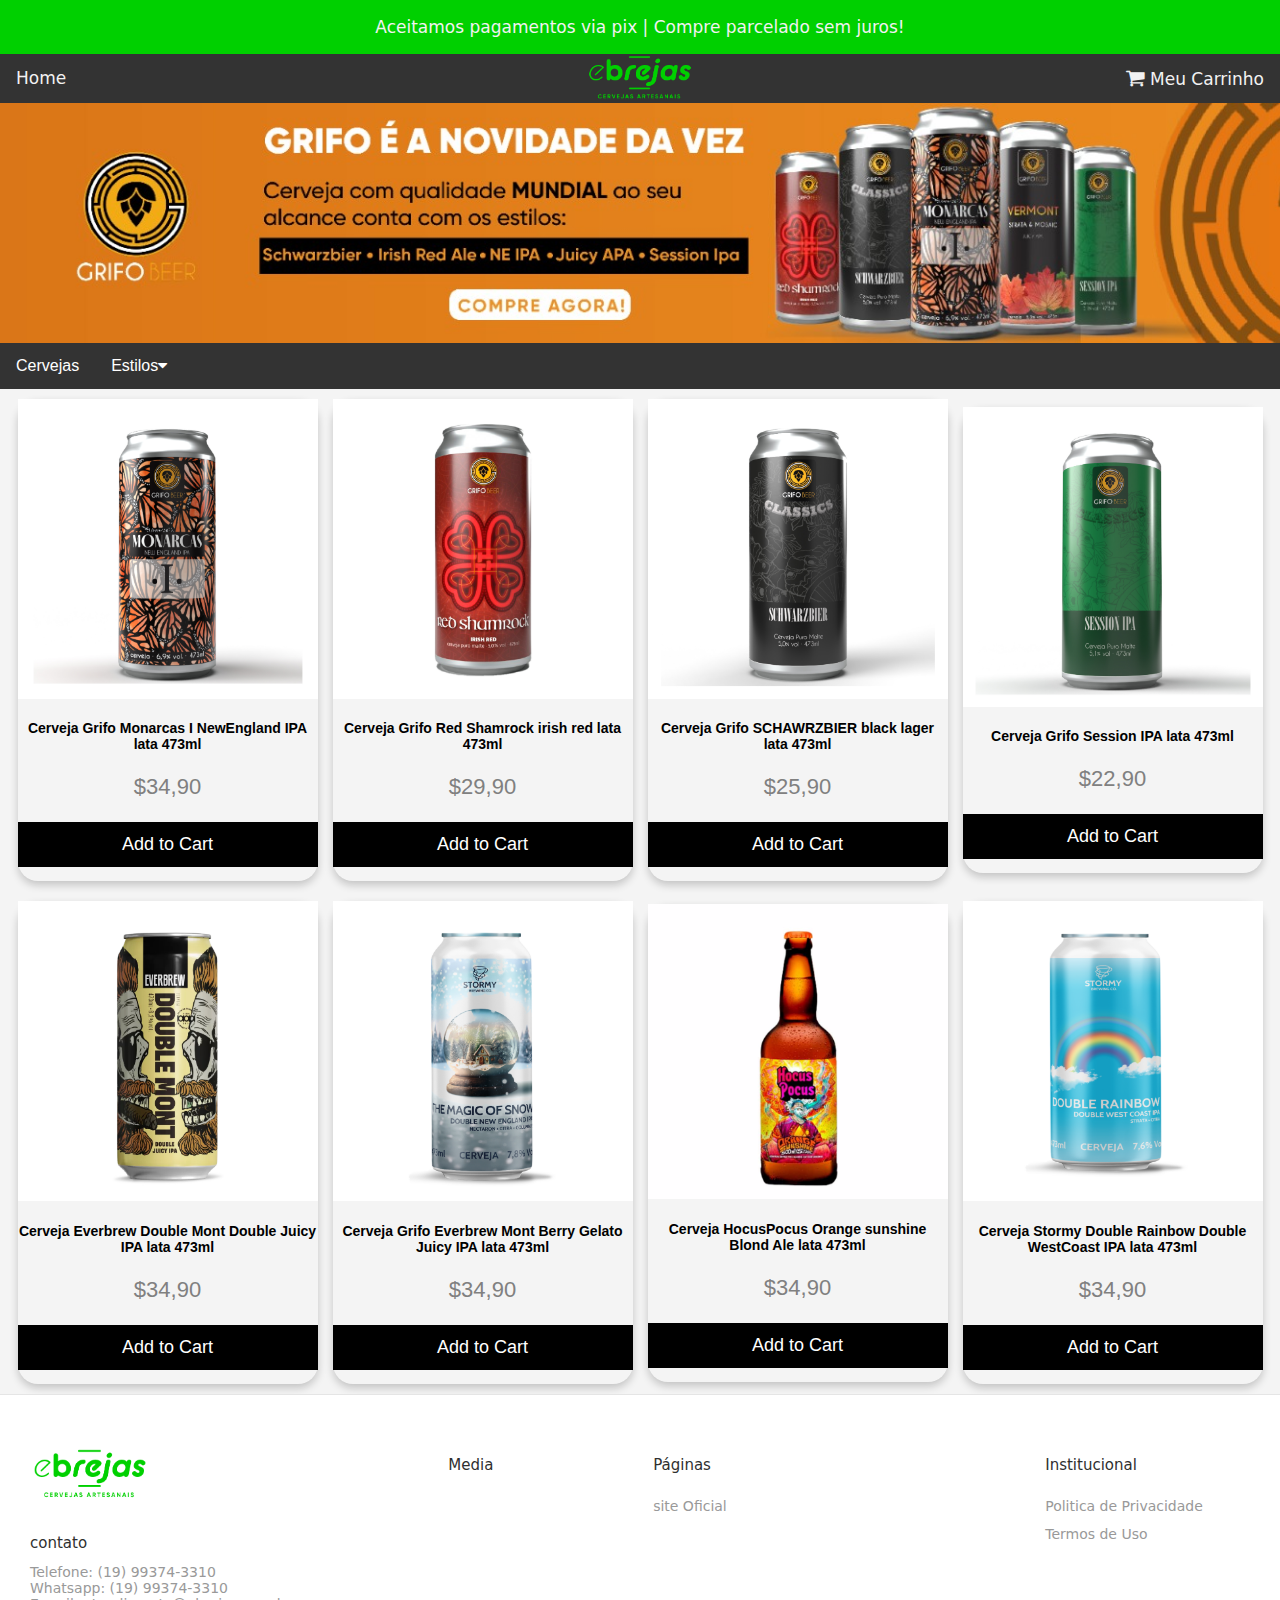
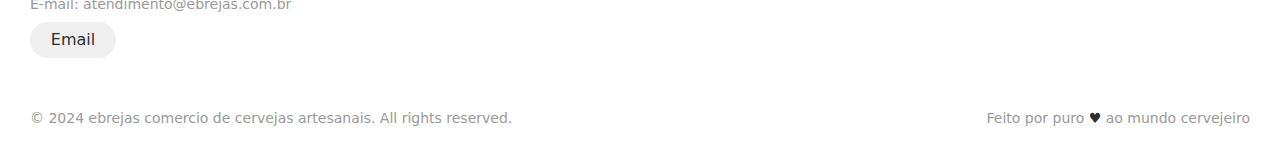
<file: index.html>
<!DOCTYPE html>
<html>
    <head>
        <meta charset="utf-8">
        <meta name="viewport" content="width=device-width">
        <title>ebrejas</title>
    
        <meta name="author" content="Guilherme Iha">
        <meta name="description" content="this is the main page of ebrejas ecommerce.">
        <link rel="Shortcut Icon" href="images/Logo-02.png" />
        <link rel="stylesheet" href="https://cdnjs.cloudflare.com/ajax/libs/font-awesome/4.7.0/css/font-awesome.min.css">
        <link href="estilos/estilo.css" rel="stylesheet" />
        <script src="scripts/main.js" defer></script>
    </head>

    <body>
        <div class="bannerSuperior">
            <p>Aceitamos pagamentos via pix | Compre parcelado sem juros!</h3>
        </div>

        <div class="topnav">
            <a href="../ebrejas/index.html">Home</a>
            <a href="pages/checkout.html" class="split"><i class="fa fa-shopping-cart"style="font-size:20px"></i>   Meu Carrinho</a>
            <a href="../ebrejas/index.html"><img class="navlogo" src="images/Logo_Prancheta.png" alt="logo navbar" ></a>
        </div>

          <div class="fullbanner">
            <img class="imgbanner" src="images/full-banner-grifo.jpg" alt="fullbanner-grifo" >
          </div>
          <div class="navbar">
            <a href="../ebrejas/index.html">Cervejas</a>
            
            <div class="dropdown">
              <button class="dropbtn">Estilos<i class="fa fa-caret-down"></i>
              </button>
              <div class="dropdown-content">
                <a href="../ebrejas/pages/IPA.html">IPA</a>
                <a href="../ebrejas/pages/Neipa.html">NewEngland IPA</a>
                <!-- <a href="#pilsen">Pilsen</a> -->
              </div>
              
            </div>
            <!-- <a href="../ebrejas/pages/CostTable.html">tabela de preços</a>
            <a href="../ebrejas/pages/Local.html">Local</a>
            <a href="../ebrejas/pages/ColoringPage.html">Color and images</a> -->

        </div>
        <div id="container">
            <div class="card">
                <img src="images/Grifo_MONARCAS -NEIPA.jpg" alt="Grifo Monarca NeIPA" style="width:100%">
                <h4>Cerveja Grifo Monarcas I NewEngland IPA lata 473ml</h4>
                <p class="price">$34,90</p>
                <p><button>Add to Cart</button></p>
            </div>
            <div class="card">
                <img src="images/Grifo_REDSHAMROCK-irish-RED.jpg" alt="Grifo Monarca NeIPA" style="width:100%">
                <h4>Cerveja Grifo Red Shamrock irish red lata 473ml</h4>
                <p class="price">$29,90</p>
                <p><button>Add to Cart</button></p>
            </div>
            <div class="card">
                <img src="images/Grifo_SCHAWRZBIER-black.jpg" alt="Grifo Monarca NeIPA" style="width:100%">
                <h4>Cerveja Grifo SCHAWRZBIER black lager lata 473ml</h4>
                <p class="price">$25,90</p>
                <p><button>Add to Cart</button></p>
            </div>
            <div class="card">
                <img src="images/Grifo_SESSION IPA.jpg" alt="Grifo Monarca NeIPA" style="width:100%">
                <h4>Cerveja Grifo Session IPA lata 473ml</h4>
                <p class="price">$22,90</p>
                <p><button>Add to Cart</button></p>
            </div>
        </div>
        <div id="container">
            <div class="card">
                <img src="images/Everbrew Double Mont Juicy Ipa.jpg" alt="Grifo Monarca NeIPA" style="width:100%">
                <h4>Cerveja Everbrew Double Mont Double Juicy IPA lata 473ml</h4>
                <p class="price">$34,90</p>
                <p><button>Add to Cart</button></p>
            </div>
            <div class="card">
                <img src="images/Cerveja-Stormy-The-Magic-of-the-snow.jpg" alt="Grifo Monarca NeIPA" style="width:100%">
                <h4>Cerveja Grifo Everbrew Mont Berry Gelato Juicy IPA lata 473ml</h4>
                <p class="price">$34,90</p>
                <p><button>Add to Cart</button></p>
            </div>
            <div class="card">
                <img src="images/Cerveja-HocusPocus-Orange-Sunshine-Blonde-Ale-Garrafa-500ml.png" alt="Grifo Monarca NeIPA" style="width:100%">
                <h4>Cerveja HocusPocus Orange sunshine Blond Ale lata 473ml</h4>
                <p class="price">$34,90</p>
                <p><button>Add to Cart</button></p>
            </div>
            <div class="card">
                <img src="images/Cervejaria-Stormy-Double-Raindow-Double-West-Coast-IPA-Lata-473ml.png" alt="Grifo Monarca NeIPA" style="width:100%">
                <h4>Cerveja Stormy Double Rainbow Double WestCoast IPA lata 473ml</h4>
                <p class="price">$34,90</p>
                <p><button>Add to Cart</button></p>
            </div>
            
        </div>

        <footer class="footer">
            <div class="footer__addr">
              <h1 class="footer__logo"><img class="navlogo" src="images/Logo_Prancheta.png" alt="logo navbar" style="width:30%;" ></h1>
                  
              <h2>contato</h2>
              
              <address>
                Telefone: (19) 99374-3310<br>
                Whatsapp: (19) 99374-3310<br>
                E-mail: atendimento@ebrejas.com.br<br>
                    
                <a class="footer__btn" href="mailto:example@gmail.com">Email</a>
              </address>
            </div>
            
            <ul class="footer__nav">
              <li class="nav__item">
                <h2 class="nav__title">Media</h2>
          
              </li>
              
              <li class="nav__item nav__item--extra">
                <h2 class="nav__title">Páginas</h2>
                
                <ul class="nav__ul nav__ul--extra">
                  <li>
                    <a href="https://www.ebrejas.com.br/">site Oficial</a>
                  </li>
                </ul>
              </li>
              
              <li class="nav__item">
                <h2 class="nav__title">Institucional</h2>
                
                <ul class="nav__ul">
                  <li>
                    <a href="#">Politica de Privacidade</a>
                  </li>
                  
                  <li>
                    <a href="#">Termos de Uso</a>
                  </li>
                </ul>
              </li>
            </ul>
            
            <div class="legal">
              <p>&copy; 2024 ebrejas comercio de cervejas artesanais. All rights reserved.</p>
              
              <div class="legal__links">
                <span>Feito por puro <span class="heart">♥</span> ao mundo cervejeiro</span>
              </div>
            </div>
          </footer>
          
    </body>
    
</html>
</file>
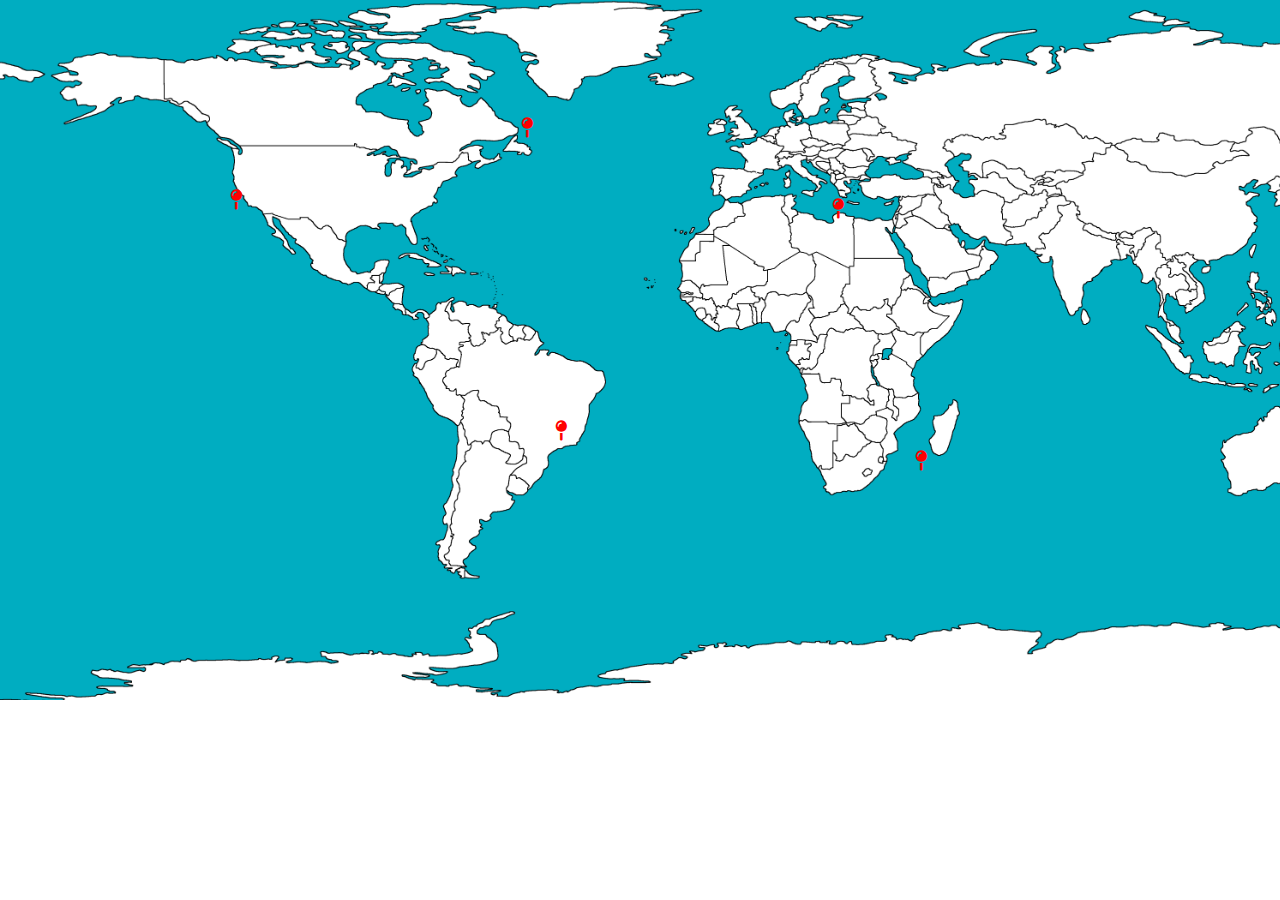
<file: map.html>
<!DOCTYPE html>
<html>

<head>
  <title>Mapa Mundi Redes</title>
    <meta charset="utf-8">
    <link rel="stylesheet" href="https://cdn.jsdelivr.net/npm/bootstrap-icons@1.11.3/font/bootstrap-icons.min.css">
    <link rel="stylesheet" href="https://cdnjs.cloudflare.com/ajax/libs/font-awesome/6.5.2/css/all.min.css"/>
    <link rel="stylesheet" href="styles/styles.css" >
    
</head>

<body>
  <div class="our-map">

    <!-- primeira localização -->
    <div class="address-first">
      <div class="tooltip-col">
        <i class="fa-solid fa-map-pin" style="color: #ff0000;"></i>
        <span class="tooltiptext3">
          <div class="address-text">
            <p><span>ebrejas São Paulo DataBase and Server</span></p>
            <p><i class="bi bi-database" ></i><i class="bi bi-pc"></i>Database and Server</p>
            <p>ip - 192.168.0.101</p>
            <p>submasc - 255.255.255.0</p>
            <hr>
            <p><i class="fa fa-map-marker" aria-hidden="true"></i> São Paulo - SP, Brazil</p>
            <p><i class="fa fa-phone" aria-hidden="true"></i>  +55 19 99999-8888</p>
            <p><i class="fa fa-envelope" aria-hidden="true"></i> atendimento@ebrejas.com.br</p></div>
          </div>
        </span>
      </div>
    </div>

    <!-- segunda localização -->
    <div class="address-second">
      <div class="tooltip-col">
        <i class="fa-solid fa-map-pin" style="color: #ff0000;"></i>
        <span class="tooltiptext3">
          <div class="address-text">
            <p><span>ebrejas Dallas DataBase and Server</span></p>
            <p><i class="bi bi-database" ></i><i class="bi bi-pc"></i>Database and Server</p>
            <p>ip - 192.168.0.104</p>
            <p>submasc - 255.255.255.0</p>
            <hr>
            <p><i class="fa fa-map-marker" aria-hidden="true"></i> Dallas - TX, USA</p>
            <p><i class="fa fa-phone" aria-hidden="true"></i>  +1 469 98877-66554</p>
            <p><i class="fa fa-envelope" aria-hidden="true"></i> service@ebrejas.com</p></div>
          </div>
        </span>
      </div>
    </div>

    <!-- terceira localização -->
    <div class="address-third">
      <div class="tooltip-col">
        <i class="fa-solid fa-map-pin" style="color: #ff0000;"></i>
        <span class="tooltiptext3">
          <div class="address-text">
            <p><span>ebrejas Frankfurt Server</span></p>
            <p><i class="bi bi-pc"></i>Server</p>
            <p>ip - 192.168.0.110</p>
            <p>submasc - 255.255.255.0</p>
            <hr>
            <p><i class="fa fa-map-marker" aria-hidden="true"></i> Dallas - TX, USA</p>
            <p><i class="fa fa-phone" aria-hidden="true"></i>  +49 69 5555-6666</p>
            <p><i class="fa fa-envelope" aria-hidden="true"></i>   service@ebrejas.de</p></div>
          </div>
        </span>
      </div>
    </div>

    <!-- quarta localização -->
    <div class="address-fourth  ">
      <div class="tooltip-col">
        <i class="fa-solid fa-map-pin" style="color: #ff0000;"></i>
        <span class="tooltiptext3">
          <div class="address-text">
            <p><span>ebrejas Xangai DataBase</span></p>
            <p><i class="bi bi-pc"></i>Server</p>
            <p>ip - 192.168.0.115</p>
            <p>submasc - 255.255.255.0</p>
            <hr>
            <p><i class="fa fa-map-marker" aria-hidden="true"></i> Xangai, China</p>
            <p><i class="fa fa-phone" aria-hidden="true"></i>  +86 21 2222-3333</p>
            <p><i class="fa fa-envelope" aria-hidden="true"></i>   service@ebrejas.cn</p></div>
          </div>
        </span>
      </div>
    </div>

    <!-- quinta localização -->
    <div class="address-fifth">
      <div class="tooltip-col">
        <i class="fa-solid fa-map-pin" style="color: #ff0000;"></i>
        <span class="tooltiptext3">
          <div class="address-text">
            <p><span>ebrejas Sydney Server</span></p>
            <p><i class="bi bi-pc"></i>Server</p>
            <p>ip - 192.168.0.118</p>
            <p>submasc - 255.255.255.0</p>
            <hr>
            <p><i class="fa fa-map-marker" aria-hidden="true"></i> Sydney , Australia</p>
            <p><i class="fa fa-phone" aria-hidden="true"></i>  +61 2 5555-6666</p>
            <p><i class="fa fa-envelope" aria-hidden="true"></i>   service@ebrejas.au</p></div>
          </div>
        </span>
      </div>
    </div>



</body>
 

</html>
</file>
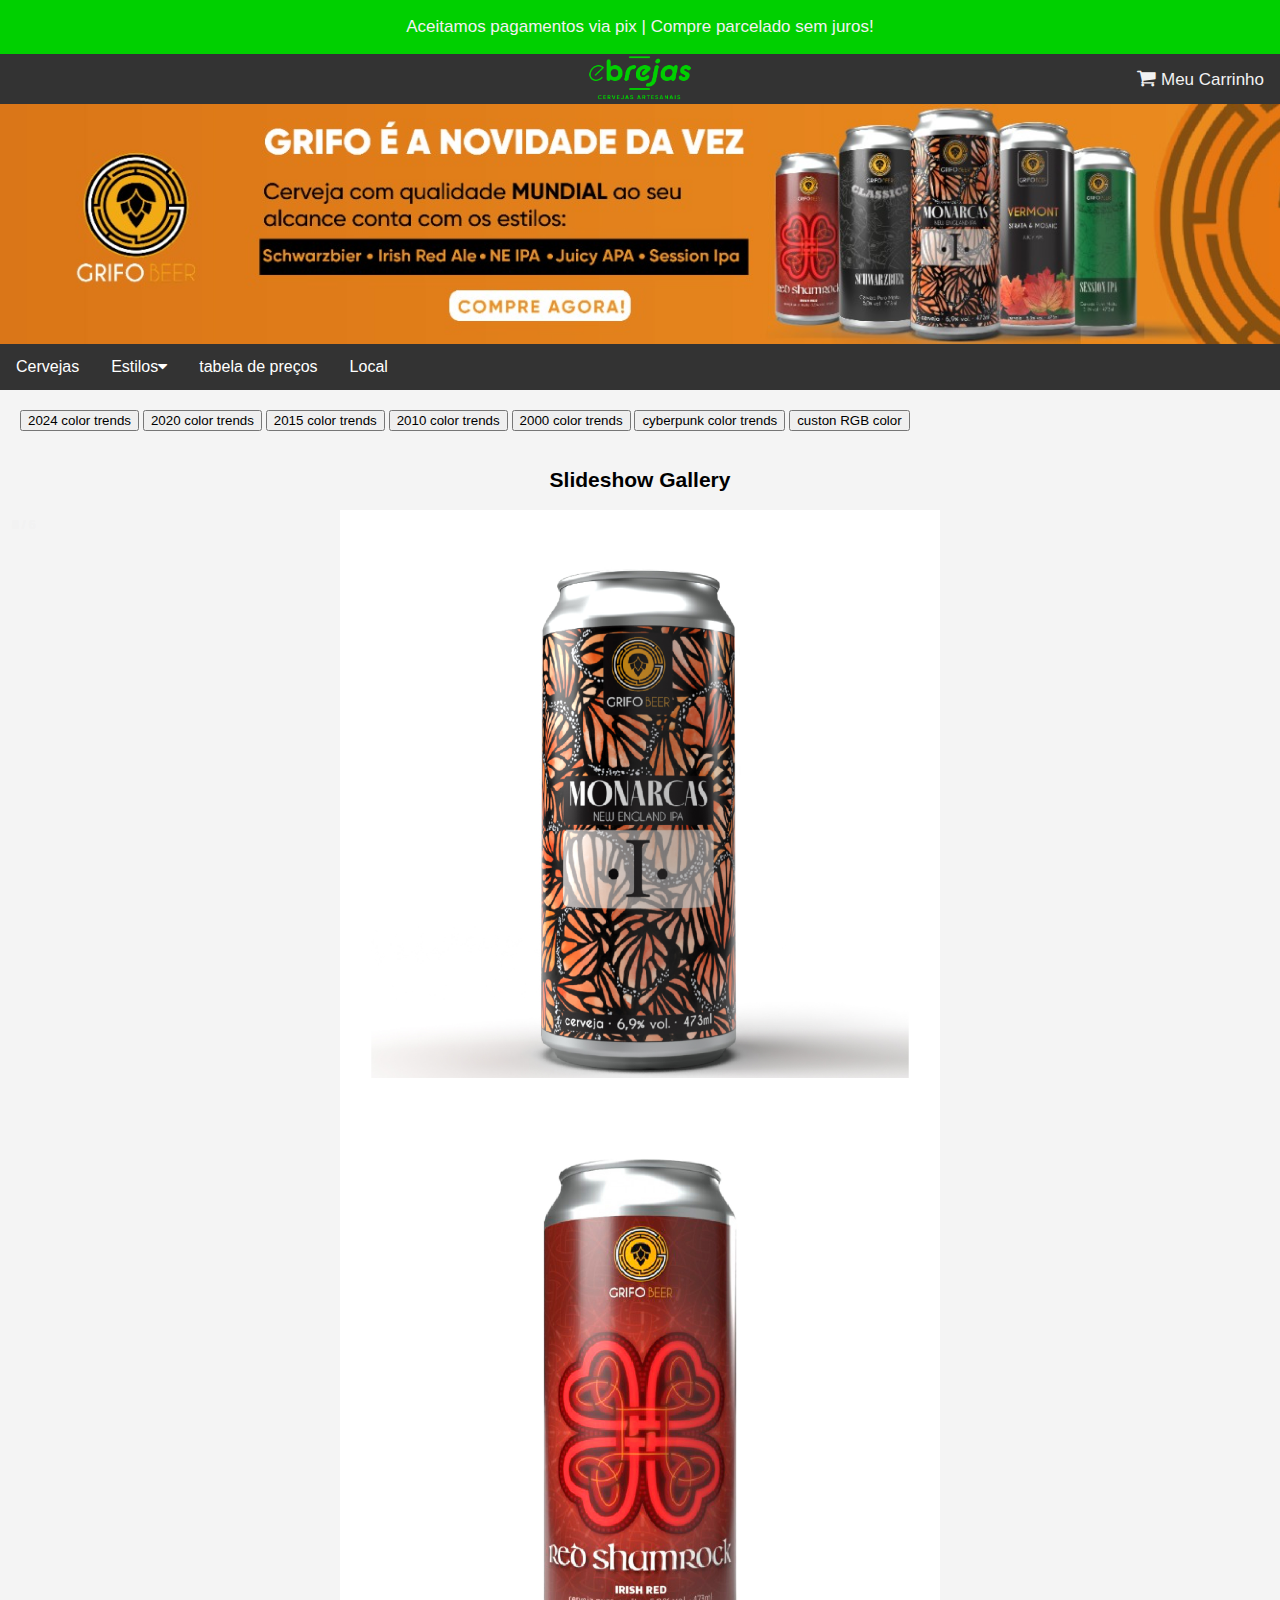
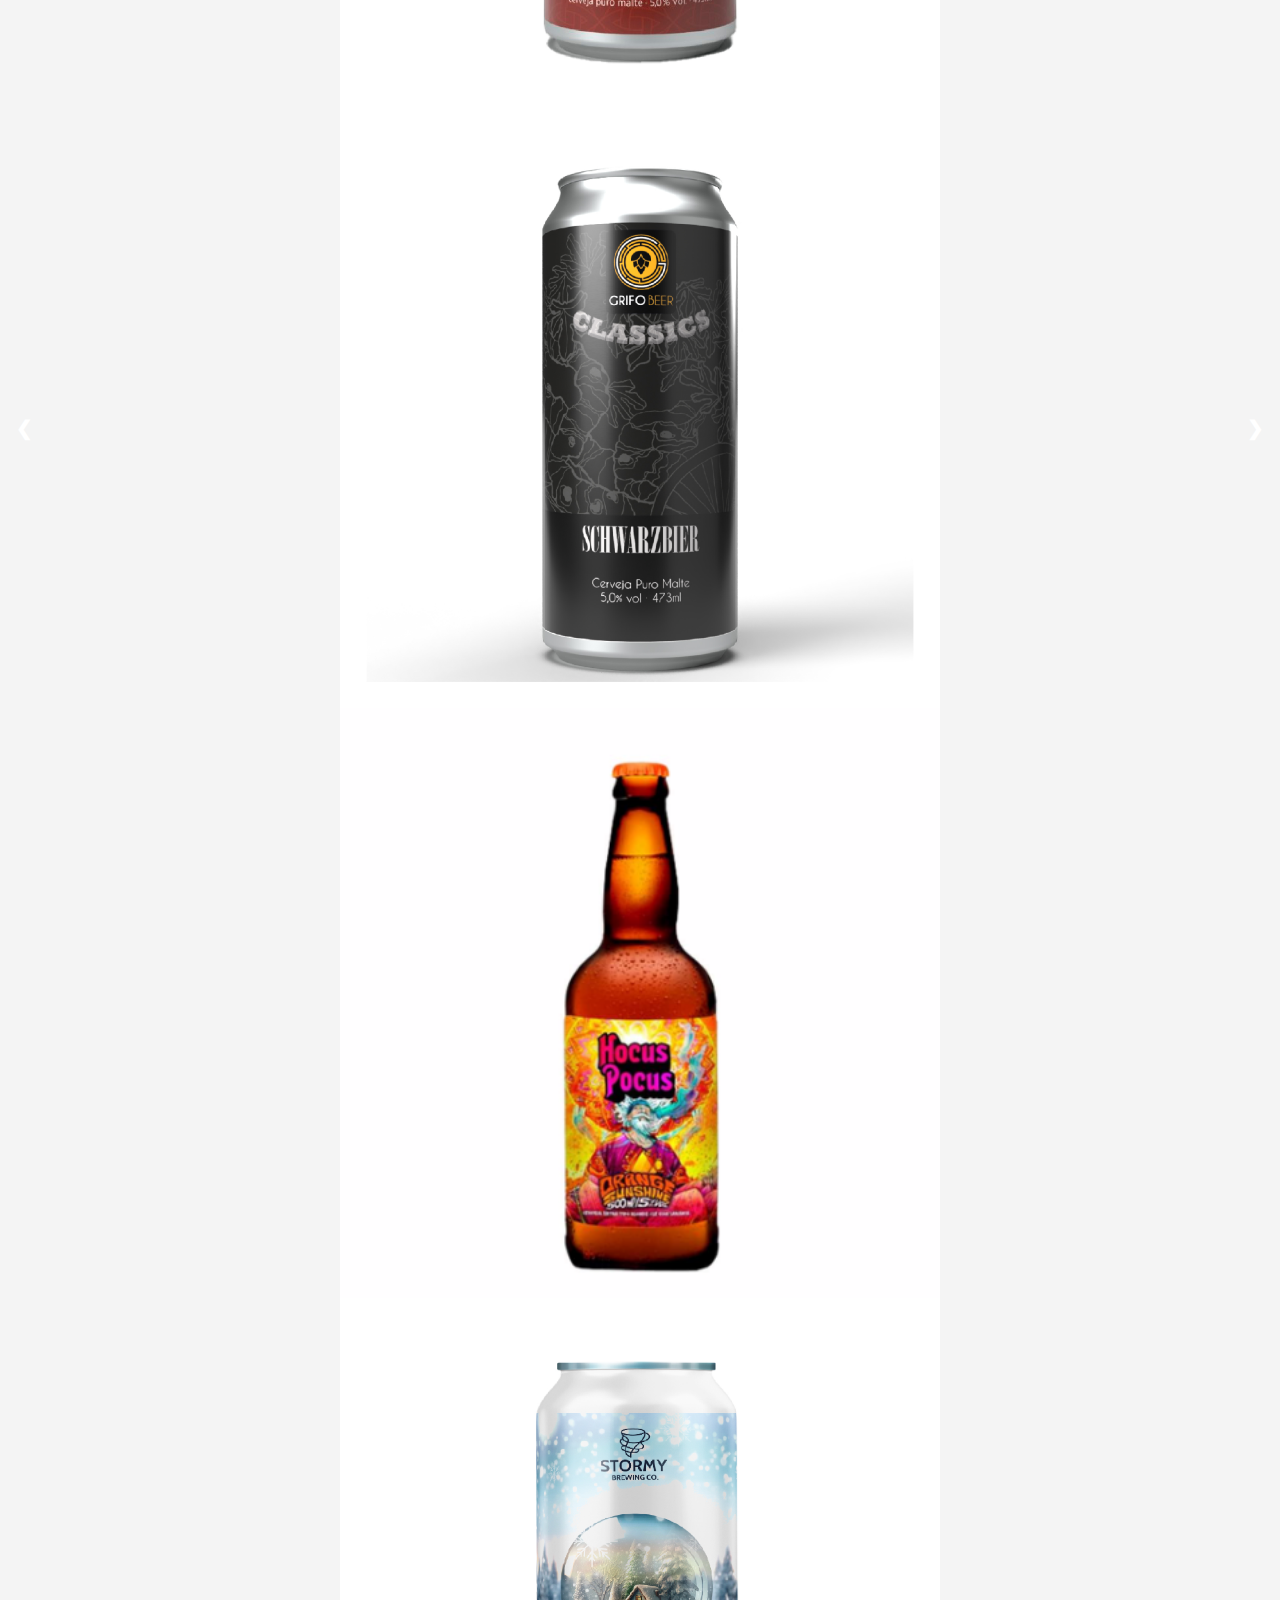
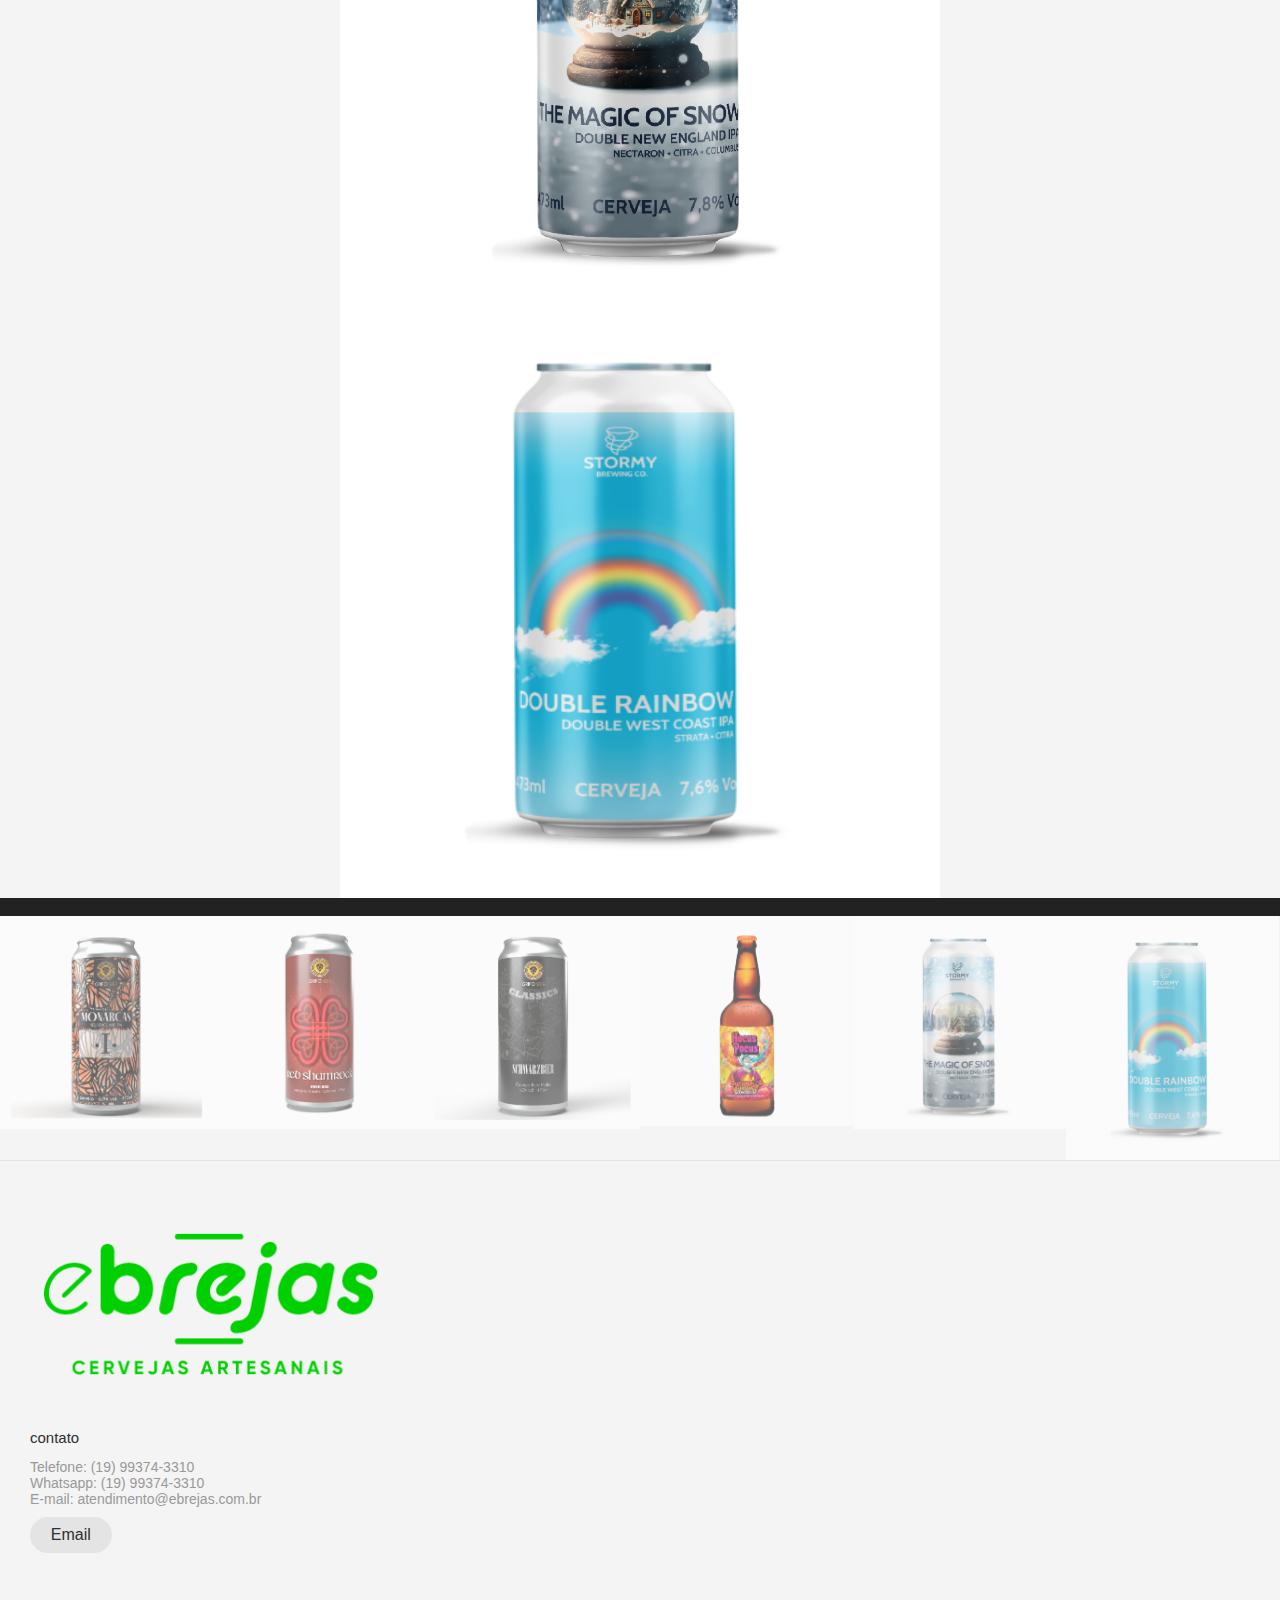
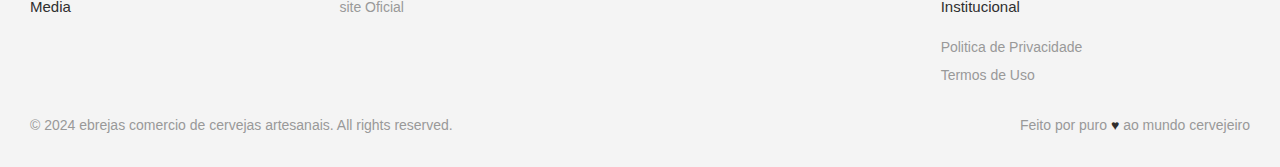
<file: pages/ColoringPage.html>
<!DOCTYPE html>
<html>
    <head>
        <meta charset="utf-8">
        <meta name="viewport" content="width=device-width">
        <title>ebrejas</title>
        <link rel="stylesheet" href="https://cdnjs.cloudflare.com/ajax/libs/font-awesome/4.7.0/css/font-awesome.min.css">
        <meta name="author" content="Guilherme Iha">
        <meta name="description" content="this is the main page of ebrejas ecommerce.">
        <link rel="Shortcut Icon" href="../images/Logo-02.png" />

        <link href="../estilos/estilo-color.css" rel="stylesheet" />
        <script src="../scripts/main.js" defer></script>
    </head>
    <body >
<!-- banner superior -->
        <div class="bannerSuperior">
            <p>Aceitamos pagamentos via pix | Compre parcelado sem juros!</h3>
        </div>
<!-- top navBar -->
        <div class="topnav">
            <a href="#carrinho" class="split"><i class="fa fa-shopping-cart"style="font-size:20px"></i>   Meu Carrinho</a>
            <a href="../index.html"><img class="navlogo" src="../images/Logo_Prancheta.png" alt="logo navbar" ></a>
        </div>
<!-- Fullbanner  -->
        <div class="fullbanner">
            <img class="imgbanner" src="../images/full-banner-grifo.jpg" alt="fullbanner-grifo" >
        </div>
<!-- NavBar -->
        <div class="navbar">
            <a href="../index.html">Cervejas</a>
            <div class="dropdown">
              <button class="dropbtn">Estilos<i class="fa fa-caret-down"></i>
              </button>
              <div class="dropdown-content">
                <a href="../pages/IPA.html">IPA</a>
                <a href="#pilsen">Pilsen</a>
              </div>
            </div>
            <a href="../pages/CostTable.html">tabela de preços</a>
            <a href="../pages/Local.html">Local</a>
        </div>

<!-- Body Cards  -->
        <div id="container">
          <button type="button" onclick="changetrends(2024)">2024 color trends</button>
          <button type="button" onclick="changetrends(2020)">2020 color trends</button>
          <button type="button" onclick="changetrends(2015)">2015 color trends</button>
          <button type="button" onclick="changetrends(2010)">2010 color trends</button>
          <button type="button" onclick="changetrends(2000)">2000 color trends</button>
          <button type="button" onclick="changetrends(2050)">cyberpunk color trends</button>
          <button type="button" name="custonRGB" value="Show Div" onclick="showDiv()">custon RGB color </button>
        </div>
        <div id="RGBChooser"  style="display:none;" class="answer_list">
          <table class="w3-table w3-border" style="width:100%">
            <tbody><tr>
            <th>Red</th>
            <th>Green</th>
            <th>Blue</th>
            </tr>
            <tr>
            <td id="valRed">255</td>
            <td id="valGreen">103</td>
            <td id="valBlue">178</td>
            </tr>
            <tr>
            <td id="red" style="height:50px;background-color:red"></td>
            <td id="green" style="background-color:green"></td>
            <td id="blue" style="background-color:blue"></td>
            </tr>
            <tr>
            <td>
            <input oninput="changeRed(this.value)" onchange="changeRed(this.value)" type="range" id="slideRed" name="slideRed" min="0" max="255">
            </td>
            <td>
            <input oninput="changeGreen(this.value)" onchange="changeGreen(this.value)" type="range" id="slideGreen" name="slideGreen" min="0" max="255">
            </td>
            <td>
            <input oninput="changeBlue(this.value)" onchange="changeBlue(this.value)" type="range" id="slideBlue" name="slideBlue" min="0" max="255">
            </td>
            </tr>
            </tbody></table>
            <div id="colorchanger" style="height: 50px; background-color: rgb(106, 148, 0);"></div>
        </div>
        <div id="gallerycolorchanger">
          <h2 style="text-align:center">Slideshow Gallery</h2>
          <div class="container" >
            
            
              <div class="mySlides" >
                <div class="numbertext">1 / 6</div>
                <img src="../images/Grifo_MONARCAS -NEIPA.jpg" style="width:100% " >
              </div>

              <div class="mySlides">
                <div class="numbertext">2 / 6</div>
                <img src="../images/Grifo_REDSHAMROCK-irish-RED.jpg" style="width:100%">
              </div>

              <div class="mySlides">
                <div class="numbertext">3 / 6</div>
                <img src="../images/Grifo_SCHAWRZBIER-black.jpg" style="width:100%">
              </div>
                
              <div class="mySlides">
                <div class="numbertext">4 / 6</div>
                <img src="../images/Cerveja-HocusPocus-Orange-Sunshine-Blonde-Ale-Garrafa-500ml.png" style="width:100%">
              </div>

              <div class="mySlides">
                <div class="numbertext">5 / 6</div>
                <img src="../images/Cerveja-Stormy-The-Magic-of-the-snow.jpg" style="width:100%">
              </div>
                
              <div class="mySlides">
                <div class="numbertext">6 / 6</div>
                <img src="../images/Cervejaria-Stormy-Double-Raindow-Double-West-Coast-IPA-Lata-473ml.png" style="width:100%">
              </div>
                
              <a class="prev" onclick="plusSlides(-1)">❮</a>
              <a class="next" onclick="plusSlides(1)">❯</a>

              <div class="caption-container">
                <p id="caption"></p>
              </div>

              <div class="row" id="imagesrow">
                <div class="column">
                  <img class="demo cursor" src="../images/Grifo_MONARCAS -NEIPA.jpg" style="width:100%" onclick="currentSlide(1)" alt="Grifo NEIPA Monarcas">
                </div>
                <div class="column">
                  <img class="demo cursor" src="../images/Grifo_REDSHAMROCK-irish-RED.jpg" style="width:100%" onclick="currentSlide(2)" alt="RedShamrock">
                </div>
                <div class="column">
                  <img class="demo cursor" src="../images/Grifo_SCHAWRZBIER-black.jpg" style="width:100%" onclick="currentSlide(3)" alt="Grifo_SCHAWRZBIER-black">
                </div>
                <div class="column">
                  <img class="demo cursor" src="../images/Cerveja-HocusPocus-Orange-Sunshine-Blonde-Ale-Garrafa-500ml.png" style="width:100%" onclick="currentSlide(4)" alt="OrangeSunshine Blonde ALE">
                </div>
                <div class="column">
                  <img class="demo cursor" src="../images/Cerveja-Stormy-The-Magic-of-the-snow.jpg" style="width:100%" onclick="currentSlide(5)" alt="Stormy the magic of snow">
                </div>    
                <div class="column">
                  <img class="demo cursor" src="../images/Cervejaria-Stormy-Double-Raindow-Double-West-Coast-IPA-Lata-473ml.png" style="width:100%" onclick="currentSlide(6)" alt="Stormy Double rainbow">
                </div>
              </div>
          </div>
          
        
        </div>
        

<!-- Footer -->
        <footer class="footer" >
          <div id="footercolorchanger">
            <div class="footer__addr">
              <h1 class="footer__logo"><img class="navlogo" src="../images/Logo_Prancheta.png" alt="logo navbar" style="width:30%;" ></h1>
                  
              <h2>contato</h2>
              
              <address>
                Telefone: (19) 99374-3310<br>
                Whatsapp: (19) 99374-3310<br>
                E-mail: atendimento@ebrejas.com.br<br>
                    
                <a class="footer__btn" href="mailto:example@gmail.com">Email</a>
              </address>
            </div>
            
            <ul class="footer__nav">
              <li class="nav__item">
                <h2 class="nav__title">Media</h2>
              </li>
              
              <li class="nav__item nav__item--extra">
                <h2 class="nav__title"></h2>
                
                <ul class="nav__ul nav__ul--extra">
                  <li>
                    <a href="https://www.ebrejas.com.br/">site Oficial</a>
                  </li>
                  
                  
                </ul>
              </li>
              
              <li class="nav__item">
                <h2 class="nav__title">Institucional</h2>
                
                <ul class="nav__ul">
                  <li>
                    <a href="#">Politica de Privacidade</a>
                  </li>
                  
                  <li>
                    <a href="#">Termos de Uso</a>
                  </li>
                </ul>
              </li>
            </ul>
            
            <div class="legal">
              <p>&copy; 2024 ebrejas comercio de cervejas artesanais. All rights reserved.</p>
              
              <div class="legal__links">
                <span>Feito por puro <span class="heart">♥</span> ao mundo cervejeiro</span>
              </div>
            </div>
          </div>
        </footer>
        
          
          
    </body>
</html>
</file>
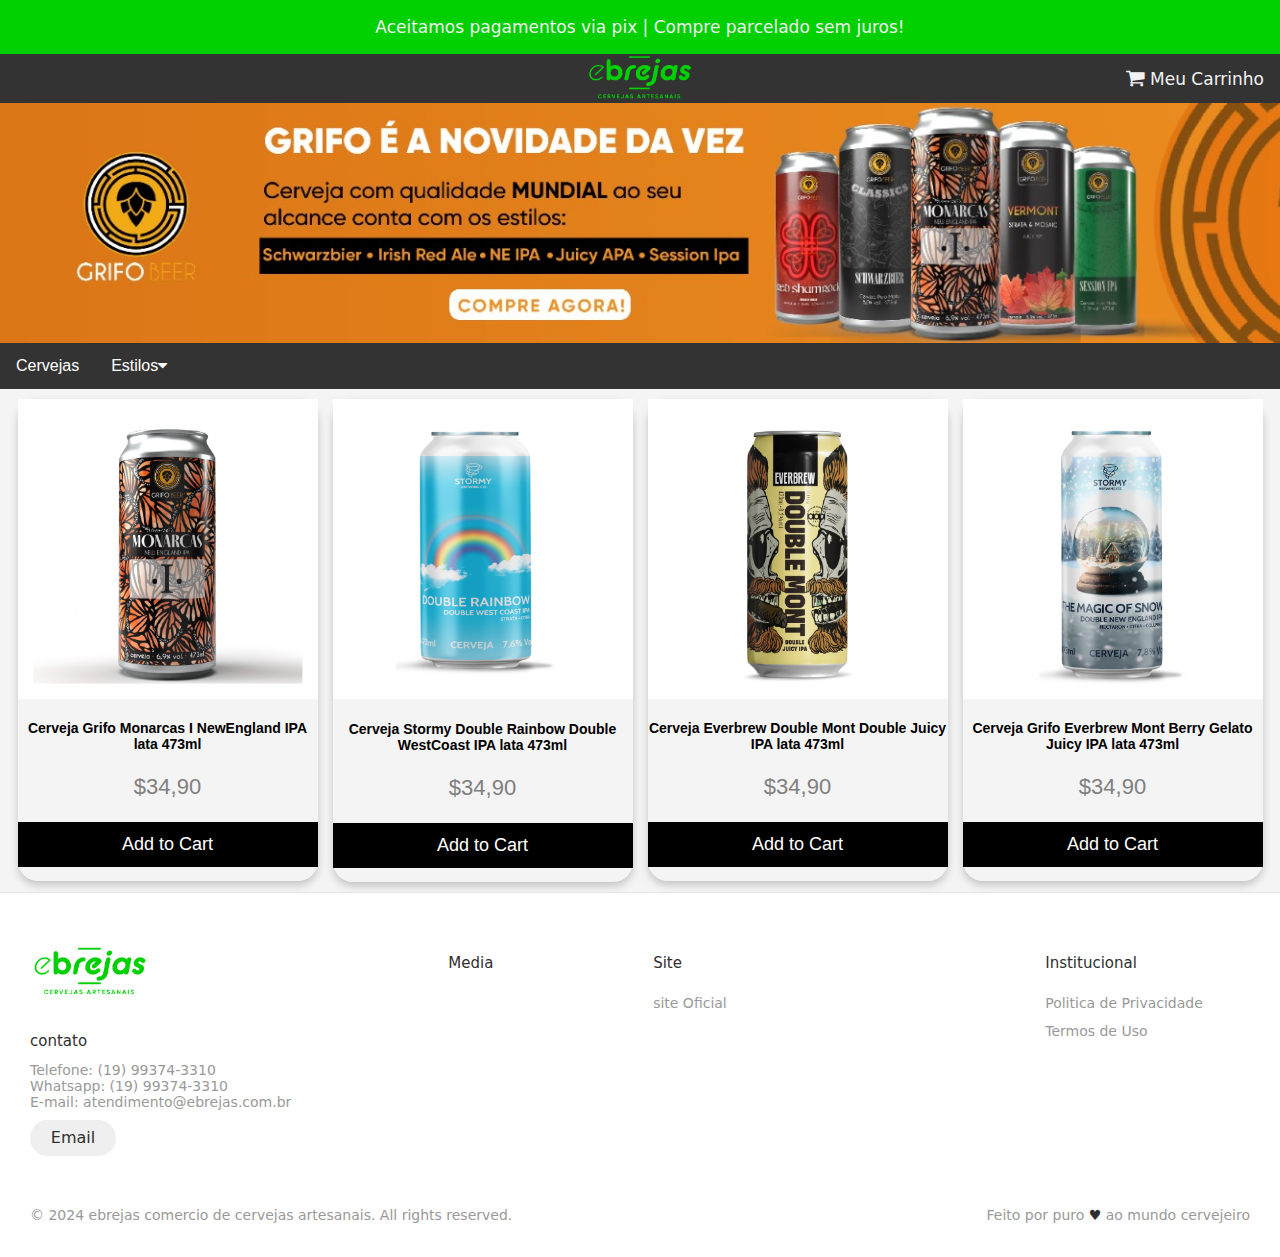
<file: pages/IPA.html>
<!DOCTYPE html>
<html>
    <head>
        <meta charset="utf-8">
        <meta name="viewport" content="width=device-width">
        <title>ebrejas</title>
        <link rel="stylesheet" href="https://cdnjs.cloudflare.com/ajax/libs/font-awesome/4.7.0/css/font-awesome.min.css">
        <meta name="author" content="Guilherme Iha">
        <meta name="description" content="this is the main page of ebrejas ecommerce.">
        <link rel="Shortcut Icon" href="../images/Logo-02.png" />

        <link href="../estilos/estilo.css" rel="stylesheet" />
        <script src="../scripts/main.js" defer></script>
    </head>
    <body>
        <div class="bannerSuperior">
            <p>Aceitamos pagamentos via pix | Compre parcelado sem juros!</h3>
        </div>
        <div class="topnav">
            <a href="../pages/checkout.html" class="split"><i class="fa fa-shopping-cart"style="font-size:20px"></i>   Meu Carrinho</a>
            <a href="../index.html"><img class="navlogo" src="../images/Logo_Prancheta.png" alt="logo navbar" ></a>
          </div>
          <div class="fullbanner">
            <img class="imgbanner" src="../images/full-banner-grifo.jpg" alt="fullbanner-grifo" >
          </div>
          <div class="navbar">
            <a href="../index.html">Cervejas</a>
            <div class="dropdown">
              <button class="dropbtn">Estilos<i class="fa fa-caret-down"></i>
              </button>
              <div class="dropdown-content">
                <a href="../pages/Neipa.html">NewEngland IPA</a>
                <!-- <a href="#pilsen">Pilsen</a> -->
              </div>
            </div>
            <!-- <a href="../pages/CostTable.html">tabela de preços</a>
            <a href="../ebrejas/pages/Local.html">Local</a> -->
        </div>
        <div id="container">
            <div class="card">
                <img src="../images/Grifo_MONARCAS -NEIPA.jpg" alt="Grifo Monarca NeIPA" style="width:100%">
                <h4>Cerveja Grifo Monarcas I NewEngland IPA lata 473ml</h4>
                <p class="price">$34,90</p>
                <p><button>Add to Cart</button></p>
            </div>
            <div class="card">
                <img src="../images/Cervejaria-Stormy-Double-Raindow-Double-West-Coast-IPA-Lata-473ml.png" alt="Grifo Monarca NeIPA" style="width:100%">
                <h4>Cerveja Stormy Double Rainbow Double WestCoast IPA lata 473ml</h4>
                <p class="price">$34,90</p>
                <p><button>Add to Cart</button></p>
            </div>
            <div class="card">
                <img src="../images/Everbrew Double Mont Juicy Ipa.jpg" alt="Grifo Monarca NeIPA" style="width:100%">
                <h4>Cerveja Everbrew Double Mont Double Juicy IPA lata 473ml</h4>
                <p class="price">$34,90</p>
                <p><button>Add to Cart</button></p>
            </div>
            <div class="card">
                <img src="../images/Cerveja-Stormy-The-Magic-of-the-snow.jpg" alt="Grifo Monarca NeIPA" style="width:100%">
                <h4>Cerveja Grifo Everbrew Mont Berry Gelato Juicy IPA lata 473ml</h4>
                <p class="price">$34,90</p>
                <p><button>Add to Cart</button></p>
            </div>
        </div>
        <footer class="footer">
            <div class="footer__addr">
              <h1 class="footer__logo"><img class="navlogo" src="../images/Logo_Prancheta.png" alt="logo navbar" style="width:30%;" ></h1>
                  
              <h2>contato</h2>
              
              <address>
                Telefone: (19) 99374-3310<br>
                Whatsapp: (19) 99374-3310<br>
                E-mail: atendimento@ebrejas.com.br<br>
                    
                <a class="footer__btn" href="mailto:example@gmail.com">Email</a>
              </address>
            </div>
            
            <ul class="footer__nav">
              <li class="nav__item">
                <h2 class="nav__title">Media</h2>
          
                <!-- <ul class="nav__ul">
                  <li>
                    <a href="#">Online</a>
                  </li>
          
                  <li>
                    <a href="#">Print</a>
                  </li>
                      
                  <li>
                    <a href="#">Alternative Ads</a>
                  </li>
                </ul> -->
              </li>
              
              <li class="nav__item nav__item--extra">
                <h2 class="nav__title">Site</h2>
                
                <ul class="nav__ul nav__ul--extra">
                  <li>
                    <a href="https://www.ebrejas.com.br/">site Oficial</a>
                  </li>
                  
                  
                </ul>
              </li>
              
              <li class="nav__item">
                <h2 class="nav__title">Institucional</h2>
                
                <ul class="nav__ul">
                  <li>
                    <a href="#">Politica de Privacidade</a>
                  </li>
                  
                  <li>
                    <a href="#">Termos de Uso</a>
                  </li>
                </ul>
              </li>
            </ul>
            
            <div class="legal">
              <p>&copy; 2024 ebrejas comercio de cervejas artesanais. All rights reserved.</p>
              
              <div class="legal__links">
                <span>Feito por puro <span class="heart">♥</span> ao mundo cervejeiro</span>
              </div>
            </div>
          </footer>
        
          
          
    </body>
</html>
</file>
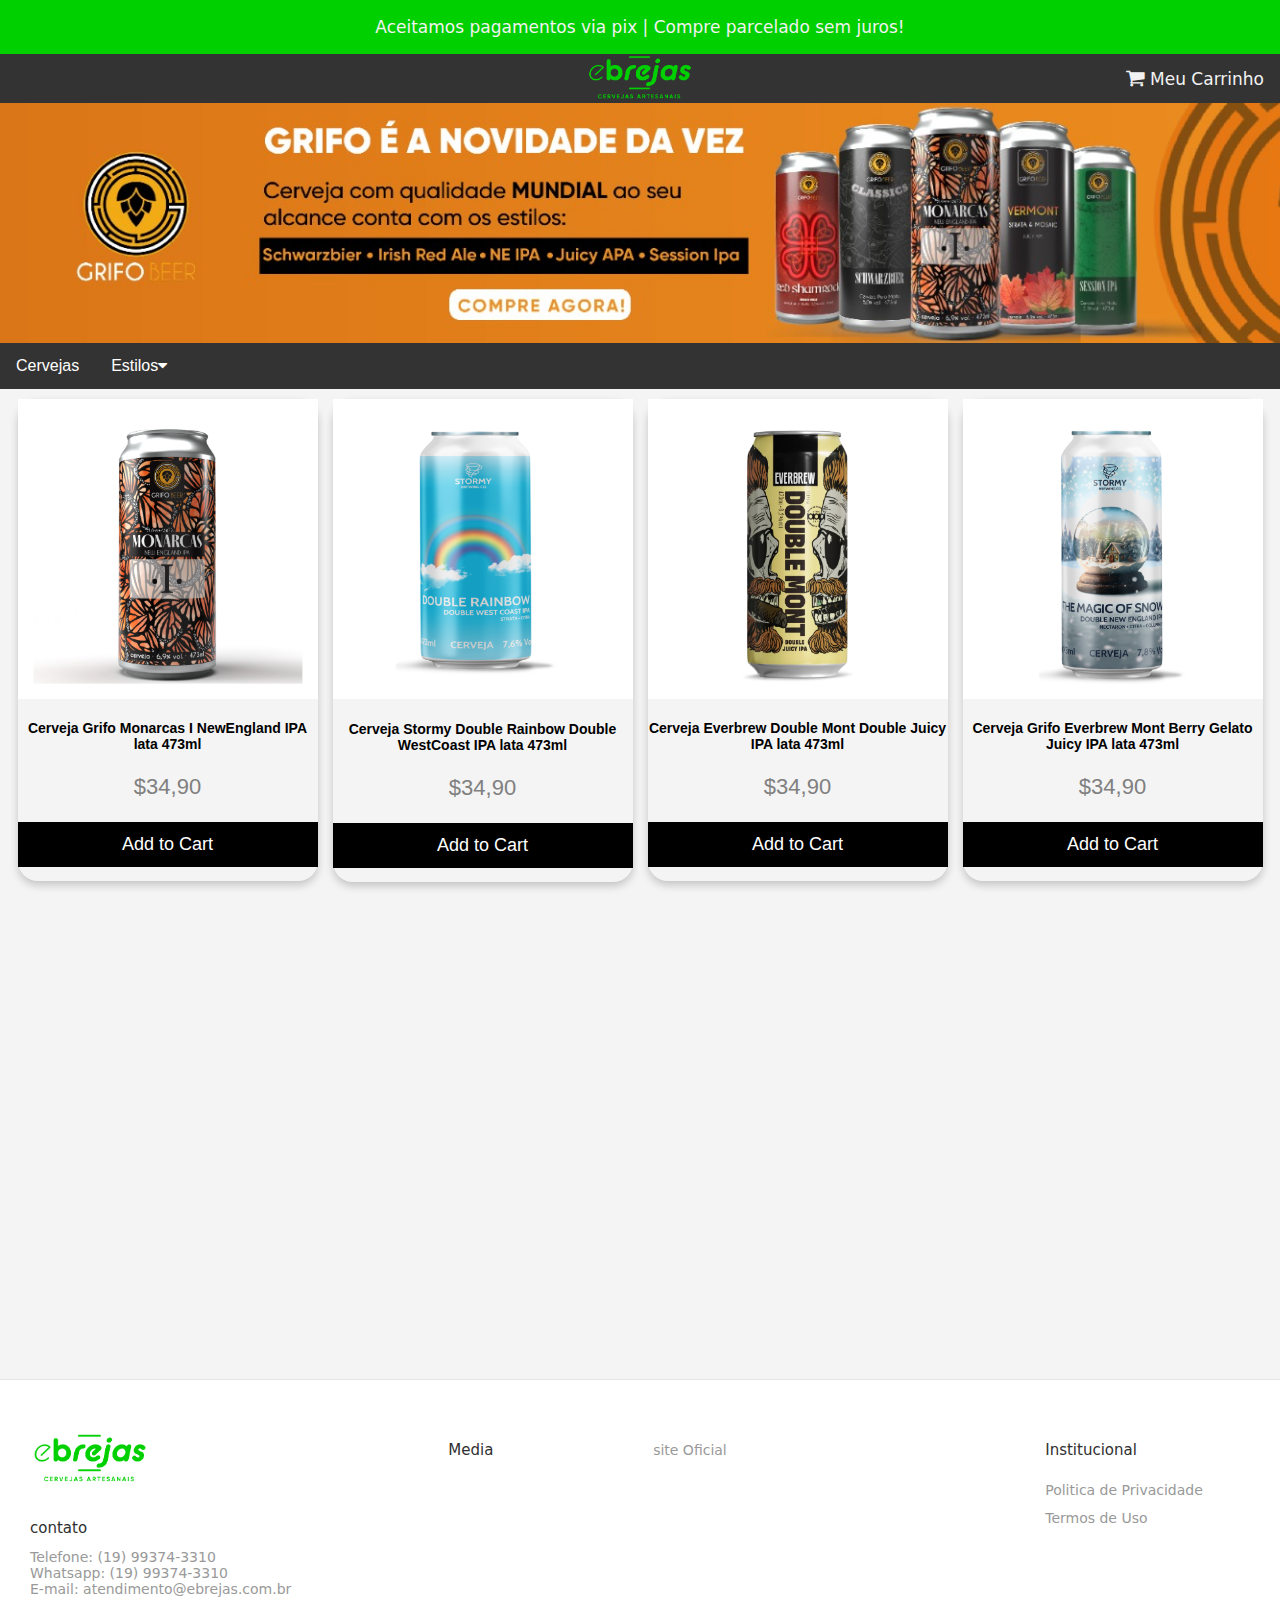
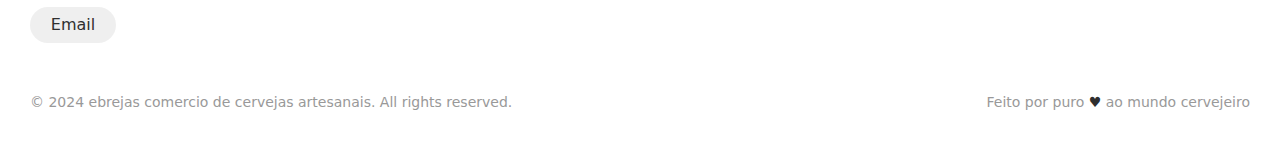
<file: pages/Neipa.html>
<!DOCTYPE html>
<html>
    <head>
        <meta charset="utf-8">
        <meta name="viewport" content="width=device-width">
        <title>ebrejas</title>
        <link rel="stylesheet" href="https://cdnjs.cloudflare.com/ajax/libs/font-awesome/4.7.0/css/font-awesome.min.css">
        <meta name="author" content="Guilherme Iha">
        <meta name="description" content="this is the main page of ebrejas ecommerce.">
        <link rel="Shortcut Icon" href="../images/Logo-02.png" />

        <link href="../estilos/estilo.css" rel="stylesheet" />
        <script src="../scripts/main.js" defer></script>
    </head>
    <body>
<!-- banner superior -->
        <div class="bannerSuperior">
            <p>Aceitamos pagamentos via pix | Compre parcelado sem juros!</h3>
        </div>
<!-- top navBar -->
        <div class="topnav">
            <a href="../pages/checkout.html" class="split"><i class="fa fa-shopping-cart"style="font-size:20px"></i>   Meu Carrinho</a>
            <a href="../index.html"><img class="navlogo" src="../images/Logo_Prancheta.png" alt="logo navbar" ></a>
        </div>
<!-- Fullbanner  -->
        <div class="fullbanner">
            <img class="imgbanner" src="../images/full-banner-grifo.jpg" alt="fullbanner-grifo" >
        </div>
<!-- NavBar -->
        <div class="navbar">
            <a href="../index.html">Cervejas</a>
            <div class="dropdown">
              <button class="dropbtn">Estilos<i class="fa fa-caret-down"></i>
              </button>
              <div class="dropdown-content">
                <a href="../pages/IPA.html">IPA</a>
                <!-- <a href="#pilsen">Pilsen</a> -->
              </div>
            </div>
            <!-- <a href="../pages/CostTable.html">tabela de preços</a>
            <a href="../pages/Local.html">Local</a> -->
        </div>

<!-- Body Cards  -->
        <div id="container">
            <div class="card">
                <img src="../images/Grifo_MONARCAS -NEIPA.jpg" alt="Grifo Monarca NeIPA" style="width:100%">
                <h4>Cerveja Grifo Monarcas I NewEngland IPA lata 473ml</h4>
                <p class="price">$34,90</p>
                <p><button>Add to Cart</button></p>
            </div>
            <div class="card">
                <img src="../images/Cervejaria-Stormy-Double-Raindow-Double-West-Coast-IPA-Lata-473ml.png" alt="Grifo Monarca NeIPA" style="width:100%">
                <h4>Cerveja Stormy Double Rainbow Double WestCoast IPA lata 473ml</h4>
                <p class="price">$34,90</p>
                <p><button>Add to Cart</button></p>
            </div>
            <div class="card">
                <img src="../images/Everbrew Double Mont Juicy Ipa.jpg" alt="Grifo Monarca NeIPA" style="width:100%">
                <h4>Cerveja Everbrew Double Mont Double Juicy IPA lata 473ml</h4>
                <p class="price">$34,90</p>
                <p><button>Add to Cart</button></p>
            </div>
            <div class="card">
                <img src="../images/Cerveja-Stormy-The-Magic-of-the-snow.jpg" alt="Grifo Monarca NeIPA" style="width:100%">
                <h4>Cerveja Grifo Everbrew Mont Berry Gelato Juicy IPA lata 473ml</h4>
                <p class="price">$34,90</p>
                <p><button>Add to Cart</button></p>
            </div>
        </div>
        <div>
            <iframe class="neipamovie" width="866" height="487" src="https://www.youtube.com/embed/mwm6HaDhNDE" title="NEW ENGLAND IPA - ORIGEM E CARACTERÍSTICAS" frameborder="0" allow="accelerometer; autoplay; clipboard-write; encrypted-media; gyroscope; picture-in-picture; web-share" referrerpolicy="strict-origin-when-cross-origin" allowfullscreen></iframe>
        </div>

<!-- Footer -->
        <footer class="footer">
            <div class="footer__addr">
              <h1 class="footer__logo"><img class="navlogo" src="../images/Logo_Prancheta.png" alt="logo navbar" style="width:30%;" ></h1>
                  
              <h2>contato</h2>
              
              <address>
                Telefone: (19) 99374-3310<br>
                Whatsapp: (19) 99374-3310<br>
                E-mail: atendimento@ebrejas.com.br<br>
                    
                <a class="footer__btn" href="mailto:example@gmail.com">Email</a>
              </address>
            </div>
            
            <ul class="footer__nav">
              <li class="nav__item">
                <h2 class="nav__title">Media</h2>
          
                <!-- <ul class="nav__ul">
                  <li>
                    <a href="#">Online</a>
                  </li>
          
                  <li>
                    <a href="#">Print</a>
                  </li>
                      
                  <li>
                    <a href="#">Alternative Ads</a>
                  </li>
                </ul> -->
              </li>
              
              <li class="nav__item nav__item--extra">
                <h2 class="nav__title"></h2>
                
                <ul class="nav__ul nav__ul--extra">
                  <li>
                    <a href="https://www.ebrejas.com.br/">site Oficial</a>
                  </li>
                  
                  
                </ul>
              </li>
              
              <li class="nav__item">
                <h2 class="nav__title">Institucional</h2>
                
                <ul class="nav__ul">
                  <li>
                    <a href="#">Politica de Privacidade</a>
                  </li>
                  
                  <li>
                    <a href="#">Termos de Uso</a>
                  </li>
                </ul>
              </li>
            </ul>
            
            <div class="legal">
              <p>&copy; 2024 ebrejas comercio de cervejas artesanais. All rights reserved.</p>
              
              <div class="legal__links">
                <span>Feito por puro <span class="heart">♥</span> ao mundo cervejeiro</span>
              </div>
            </div>
          </footer>
        
          
          
    </body>
</html>
</file>
<file: estilos/estilo.css>
html {
  /* background-color: green; */
  font-size: 20px;
}

/* Add a black background color to the top navigation */
/* Create a top navigation bar with a black background color  */

.bannerSuperior{
  background-color: #00d000;
  overflow: hidden;
  position: relative;

}

.bannerSuperior p {
  text-align: center;
  font-size: 17px;
  color: #f2f2f2;
}

.topnav {
  background-color: #333;
  overflow: hidden;
  position: relative;
}

/* Style the links inside the navigation bar */
.topnav a {
  float: left;
  color: #f2f2f2;
  text-align: center;
  padding: 14px 16px;
  text-decoration: none;
  font-size: 17px;
}

/* Change the color of links on hover */
.topnav a:hover {
  background-color: #ddd;
  color: black;
}

/* Create a right-aligned (split) link inside the navigation bar */
.topnav a.split {
  float: right;
  background-color: #333;
}

.topnav img.icon-carrinho {
  float: right;
  margin-right: 10px;
  margin-top: 4px;
  width: 2%;

}
/* .topnav a:hover {
  background-color: #ddd;
}  */

.topnav img.icon-carrinho:hover {
    background-color: #ddd;
}

.topnav img.navlogo {
  float: none;
  position: absolute;
  top: 50%;
  left: 50%;
  transform: translate(-50%, -50%);
  width: 110px;
}


.fullbanner {
  background-color: #333;
  overflow: hidden;
}
.fullbanner img.imgbanner{
  display: block;
  margin: 0 auto;
  height: auto;
  max-width: 120%;
}

/* Navbar container */
.navbar {
  overflow: hidden;
  background-color: #333;
  font-family: Arial;
}

/* Links inside the navbar */
.navbar a {
  float: left;
  font-size: 16px;
  color: white;
  text-align: center;
  padding: 14px 16px;
  text-decoration: none;
}

/* The dropdown container */
.dropdown {
  float: left;
  overflow: hidden;
}

/* Dropdown button */
.dropdown .dropbtn {
  font-size: 16px;
  border: none;
  outline: none;
  color: white;
  padding: 14px 16px;
  background-color: inherit;
  font-family: inherit; /* Important for vertical align on mobile phones */
  margin: 0; /* Important for vertical align on mobile phones */
}

/* Add background color to navbar links on hover */
.navbar a:hover, .dropdown:hover .dropbtn {
  background-color: #ddd;
}

/* Dropdown content (hidden by default) */
.dropdown-content {
  display: none;
  position: absolute;
  background-color: #f9f9f9;
  min-width: 160px;
  box-shadow: 0px 8px 16px 0px rgba(0,0,0,0.2);
  z-index: 1;
}

/* Links inside the dropdown */
.dropdown-content a {
  float: none;
  color: black;
  padding: 12px 16px;
  text-decoration: none;
  display: block;
  text-align: left;
}

/* Add a grey background color to dropdown links on hover */
.dropdown-content a:hover {
  background-color: #ddd;
}

/* Show the dropdown menu on hover */
.dropdown:hover .dropdown-content {
  display: block;
}

.card {
  box-shadow: 0 4px 8px 0 rgba(0, 0, 0, 0.2);
  max-width: 300px;
  margin: auto;
  text-align: center;
  font-family: arial;
  border-radius: 20px;
}
.card img{
  max-height: 300px;
}

.price {
  color: grey;
  font-size: 22px;
}

.card button {
  border: none;
  outline: 0;
  padding: 12px;
  color: white;
  background-color: #000;
  text-align: center;
  cursor: pointer;
  width: 100%;
  font-size: 18px;
}


.card button:hover {
  opacity: 0.7;
}

.columns {
  float: left;
  width: 22%;
  padding: 0px;
}

#container {
  display: flex;
  padding: 10px;
}

*, *:before, *:after {
  box-sizing: border-box;
}

html {
  font-size: 100%;
}

body {
  font-family: acumin-pro, system-ui, sans-serif;
  margin: 0;
  display: grid;
  grid-template-rows: auto 1fr auto;
  font-size: 14px;
  background-color: #f4f4f4;
  align-items: start;
  min-height: 100vh;
}

.footer {
  display: flex;
  flex-flow: row wrap;
  padding: 30px 30px 20px 30px;
  color: #2f2f2f;
  background-color: #fff;
  border-top: 1px solid #e5e5e5;
}

.footer > * {
  flex:  1 100%;
}

.footer__addr {
  margin-right: 1.25em;
  margin-bottom: 2em;
}

.footer__logo {
  font-family: 'Pacifico', cursive;
  font-weight: 400;
  text-transform: lowercase;
  font-size: 1.5rem;
}

.footer__addr h2 {
  margin-top: 1.3em;
  font-size: 15px;
  font-weight: 400;
}

.nav__title {
  font-weight: 400;
  font-size: 15px;
}

.footer address {
  font-style: normal;
  color: #999;
}

.footer__btn {
  display: flex;
  align-items: center;
  justify-content: center;
  height: 36px;
  max-width: max-content;
  background-color: rgb(33, 33, 33, 0.07);
  border-radius: 100px;
  color: #2f2f2f;
  line-height: 0;
  margin: 0.6em 0;
  font-size: 1rem;
  padding: 0 1.3em;
}

.footer ul {
  list-style: none;
  padding-left: 0;
}

.footer li {
  line-height: 2em;
}

.footer a {
  text-decoration: none;
}

.footer__nav {
  display: flex;
  flex-flow: row wrap;
}

.footer__nav > * {
  flex: 1 50%;
  margin-right: 1.25em;
}

.nav__ul a {
  color: #999;
}

.nav__ul--extra {
  column-count: 2;
  column-gap: 1.25em;
}

.legal {
  display: flex;
  flex-wrap: wrap;
  color: #999;
}
  
.legal__links {
  display: flex;
  align-items: center;
}

.heart {
  color: #2f2f2f;
}

@media screen and (min-width: 24.375em) {
  .legal .legal__links {
    margin-left: auto;
  }
}

@media screen and (min-width: 40.375em) {
  .footer__nav > * {
    flex: 1;
  }
  
  .nav__item--extra {
    flex-grow: 2;
  }
  
  .footer__addr {
    flex: 1 0px;
  }
  
  .footer__nav {
    flex: 2 0px;
  }
}

table {
  border-collapse: collapse;
  border: 2px solid rgb(200,200,200);
  letter-spacing: 1px;
  font-size: 0.8rem;
}

td, th {
  border: 1px solid rgb(190,190,190);
  padding: 10px 20px;
}

th {
  background-color: rgb(235,235,235);
}

td {
  text-align: center;
}

tr:nth-child(even) td {
  background-color: rgb(250,250,250);
}

tr:nth-child(odd) td {
  background-color: rgb(245,245,245);
}

caption {
  padding: 10px;
}

.neipamovie {
  margin: 0 auto;
  display: block;
}

.table {
  margin: auto;
  border-radius: 20px;
}

.mapa{
  display: flex;
  flex-direction: row; /* row é padrão */
  justify-content: center;
}
</file>
<file: styles/styles.css>
*{
    margin: 0;
    padding: 0;
}

.our-map {
    width: 1500px;
    height: 700px; 
    background: url(../images/World_Map.png);
    background-size: cover;
    position: relative;
}
.address-text {
    width: 100%;
    height: auto;
}

.address-text p {
    font-size: 12px;
    font-weight: 100;
    color: #444;
    margin: 0;
    text-align: left;
    display: flex;
    padding-top: 6px;
}

.address-text p span {
    font-weight: 600;
    font-size: 15px;
    color: #444;
}

.address-text i {
    font-size: 14px;
    color: #f00;
}

.tooltip-col {
    position: relative;
    display: inline-block;
    cursor: pointer;
    text-align: center;
}

.tooltip-col i {
    font-size: 20px;
    color: #ba3236;
    padding-right: 1px;
    padding-top: 1px;
}

.tooltiptext3{
    visibility: hidden;
    width: 250px;
    height: auto;
    background-color: rgba(255,255,255,0.9);
    border-radius: 6px;
    padding: 5px 10px;
    position: absolute;
    z-index: 1;
    top: 45px;
    right: -122px;
}

.tooltiptext3::after{
    content: "";
    position: absolute;
    top: -20px;
    left: 125px;
    border-width: 10px;
    border-style: solid;
    border-color: transparent transparent #fff transparent;
}

.tooltip-col:hover .tooltiptext3{
    visibility: visible;

}

.address-first {
    width: 100%;
    height: auto;
    position: absolute;
    top: 60%;
    left: 37%;
    z-index: 9999;
}
.address-second {
    width: 100%;
    height: auto;
    position: absolute;
    top: 21%;
    left: 18%;
    z-index: 9999;
}
.address-third {
    width: 100%;
    height: auto;
    position: absolute;
    top: 13%;
    left: 40.7%;
    z-index: 9999;
}
.address-fourth {
    width: 100%;
    height: auto;
    position: absolute;
    top: 22%;
    left: 65%;
    z-index: 9999;
}
.address-fifth {
    width: 100%;
    height: auto;
    position: absolute;
    top: 50%;
    left: 71.5%;
    z-index: 9999;
}
</file>
<file: estilos/estilo-color.css>
html {
  /* background-color: green; */
  font-size: 20px;
}

/* Add a black background color to the top navigation */
/* Create a top navigation bar with a black background color  */

.bannerSuperior{
  background-color: #00d000;
  overflow: hidden;
  position: relative;

}

.bannerSuperior p {
  text-align: center;
  font-size: 17px;
  color: #f2f2f2;
}

.topnav {
  background-color: #333;
  overflow: hidden;
  position: relative;
}

/* Style the links inside the navigation bar */
.topnav a {
  float: left;
  color: #f2f2f2;
  text-align: center;
  padding: 14px 16px;
  text-decoration: none;
  font-size: 17px;
}

/* Change the color of links on hover */
.topnav a:hover {
  background-color: #ddd;
  color: black;
}

/* Create a right-aligned (split) link inside the navigation bar */
.topnav a.split {
  float: right;
  background-color: #333;
}

.topnav img.icon-carrinho {
  float: right;
  margin-right: 10px;
  margin-top: 4px;
  width: 2%;

}
/* .topnav a:hover {
  background-color: #ddd;
}  */

.topnav img.icon-carrinho:hover {
    background-color: #ddd;
}

.topnav img.navlogo {
  float: none;
  position: absolute;
  top: 50%;
  left: 50%;
  transform: translate(-50%, -50%);
  width: 110px;
}


.fullbanner {
  background-color: #333;
  overflow: hidden;
}
.fullbanner img.imgbanner{
  display: block;
  margin: 0 auto;
  height: auto;
  max-width: 120%;
}

/* Navbar container */
.navbar {
  overflow: hidden;
  background-color: #333;
  font-family: Arial;
}

/* Links inside the navbar */
.navbar a {
  float: left;
  font-size: 16px;
  color: white;
  text-align: center;
  padding: 14px 16px;
  text-decoration: none;
}

/* The dropdown container */
.dropdown {
  float: left;
  overflow: hidden;
}

/* Dropdown button */
.dropdown .dropbtn {
  font-size: 16px;
  border: none;
  outline: none;
  color: white;
  padding: 14px 16px;
  background-color: inherit;
  font-family: inherit; /* Important for vertical align on mobile phones */
  margin: 0; /* Important for vertical align on mobile phones */
}

/* Add background color to navbar links on hover */
.navbar a:hover, .dropdown:hover .dropbtn {
  background-color: #ddd;
}

/* Dropdown content (hidden by default) */
.dropdown-content {
  display: none;
  position: absolute;
  background-color: #f9f9f9;
  min-width: 160px;
  box-shadow: 0px 8px 16px 0px rgba(0,0,0,0.2);
  z-index: 1;
}

/* Links inside the dropdown */
.dropdown-content a {
  float: none;
  color: black;
  padding: 12px 16px;
  text-decoration: none;
  display: block;
  text-align: left;
}

/* Add a grey background color to dropdown links on hover */
.dropdown-content a:hover {
  background-color: #ddd;
}

/* Show the dropdown menu on hover */
.dropdown:hover .dropdown-content {
  display: block;
}

.card {
  box-shadow: 0 4px 8px 0 rgba(0, 0, 0, 0.2);
  max-width: 300px;
  margin: auto;
  text-align: center;
  font-family: arial;
  border-radius: 20px;
}
.card img{
  max-height: 300px;
}

.price {
  color: grey;
  font-size: 22px;
}

.card button {
  border: none;
  outline: 0;
  padding: 12px;
  color: white;
  background-color: #000;
  text-align: center;
  cursor: pointer;
  width: 100%;
  font-size: 18px;
}


.card button:hover {
  opacity: 0.7;
}

.columns {
  float: left;
  width: 22%;
  padding: 0px;
}

#container {
  display: inline-block;
  padding: 10px;
  margin: 10px;
  border: 10px;
}

*, *:before, *:after {
  box-sizing: border-box;
}

html {
  font-size: 100%;
}

body {
  font-family: acumin-pro, system-ui, sans-serif;
  margin: 0;
  display: grid;
  grid-template-rows: auto 1fr auto;
  font-size: 14px;
  background-color: #f4f4f4;
  align-items: start;
  min-height: 100vh;
}

.footer {
  display: flex;
  flex-flow: row wrap;
  padding: 30px 30px 20px 30px;
  color: #2f2f2f;
  /* background-color: #fff; */
  border-top: 1px solid #e5e5e5;
}

.footer > * {
  flex:  1 100%;
}

.footer__addr {
  margin-right: 1.25em;
  margin-bottom: 2em;
}

.footer__logo {
  font-family: 'Pacifico', cursive;
  font-weight: 400;
  text-transform: lowercase;
  font-size: 1.5rem;
}

.footer__addr h2 {
  margin-top: 1.3em;
  font-size: 15px;
  font-weight: 400;
}

.nav__title {
  font-weight: 400;
  font-size: 15px;
}

.footer address {
  font-style: normal;
  color: #999;
}

.footer__btn {
  display: flex;
  align-items: center;
  justify-content: center;
  height: 36px;
  max-width: max-content;
  background-color: rgb(33, 33, 33, 0.07);
  border-radius: 100px;
  color: #2f2f2f;
  line-height: 0;
  margin: 0.6em 0;
  font-size: 1rem;
  padding: 0 1.3em;
}

.footer ul {
  list-style: none;
  padding-left: 0;
}

.footer li {
  line-height: 2em;
}

.footer a {
  text-decoration: none;
}

.footer__nav {
  display: flex;
  flex-flow: row wrap;
}

.footer__nav > * {
  flex: 1 50%;
  margin-right: 1.25em;
}

.nav__ul a {
  color: #999;
}

.nav__ul--extra {
  column-count: 2;
  column-gap: 1.25em;
}

.legal {
  display: flex;
  flex-wrap: wrap;
  color: #999;
}
  
.legal__links {
  display: flex;
  align-items: center;
}

.heart {
  color: #2f2f2f;
}

@media screen and (min-width: 24.375em) {
  .legal .legal__links {
    margin-left: auto;
  }
}

@media screen and (min-width: 40.375em) {
  .footer__nav > * {
    flex: 1;
  }
  
  .nav__item--extra {
    flex-grow: 2;
  }
  
  .footer__addr {
    flex: 1 0px;
  }
  
  .footer__nav {
    flex: 2 0px;
  }
}

table {
  border-collapse: collapse;
  border: 2px solid rgb(200,200,200);
  letter-spacing: 1px;
  font-size: 0.8rem;
}

td, th {
  border: 1px solid rgb(190,190,190);
  padding: 10px 20px;
}

th {
  background-color: rgb(235,235,235);
}

td {
  text-align: center;
}

tr:nth-child(even) td {
  background-color: rgb(250,250,250);
}

tr:nth-child(odd) td {
  background-color: rgb(245,245,245);
}

caption {
  padding: 10px;
}

.neipamovie {
  margin: 0 auto;
  display: block;
}

.table {
  margin: auto;
  border-radius: 20px;
}

.mapa{
  display: flex;
  flex-direction: row; /* row é padrão */
  justify-content: center;
}


body {
  font-family: Arial;
  margin: 0;
}

* {
  box-sizing: border-box;
}

img {
  vertical-align: middle;
}

/* Position the image container (needed to position the left and right arrows) */
.container {
  position: relative;
}

/* Hide the images by default */
.mySlides {
  display: block;
  text-align: center;


}
.mySlides img{
  
  max-width: 600px ;
  max-height: 600px;
  width: 110px;
}

/* Add a pointer when hovering over the thumbnail images */
.cursor {
  cursor: pointer;
}

/* Next & previous buttons */
.prev,
.next {
  cursor: pointer;
  position: absolute;
  top: 40%;
  width: auto;
  padding: 16px;
  margin-top: -50px;
  color: white;
  font-weight: bold;
  font-size: 20px;
  border-radius: 0 3px 3px 0;
  user-select: none;
  -webkit-user-select: none;
}

/* Position the "next button" to the right */
.next {
  right: 0;
  border-radius: 3px 0 0 3px;
}

/* On hover, add a black background color with a little bit see-through */
.prev:hover,
.next:hover {
  background-color: rgba(0, 0, 0, 0.8);
}

/* Number text (1/3 etc) */
.numbertext {
  color: #f2f2f2;
  font-size: 12px;
  padding: 8px 12px;
  position: absolute;
  top: 0;
}

/* Container for image text */
.caption-container {
  text-align: center;
  background-color: #222;
  padding: 2px 16px;
  color: white;
}

.row:after {
  content: "";
  display: table;
  clear: both;
}

/* Six columns side by side */
.column {
  float: left;
  width: 16.66%;
}

/* Add a transparency effect for thumnbail images */
.demo {
  opacity: 0.6;
}

.active,
.demo:hover {
  opacity: 1;
}

.column img {
  max-height: 250px;
  min-height: 200px;
  max-width: 250px;
}
</file>
